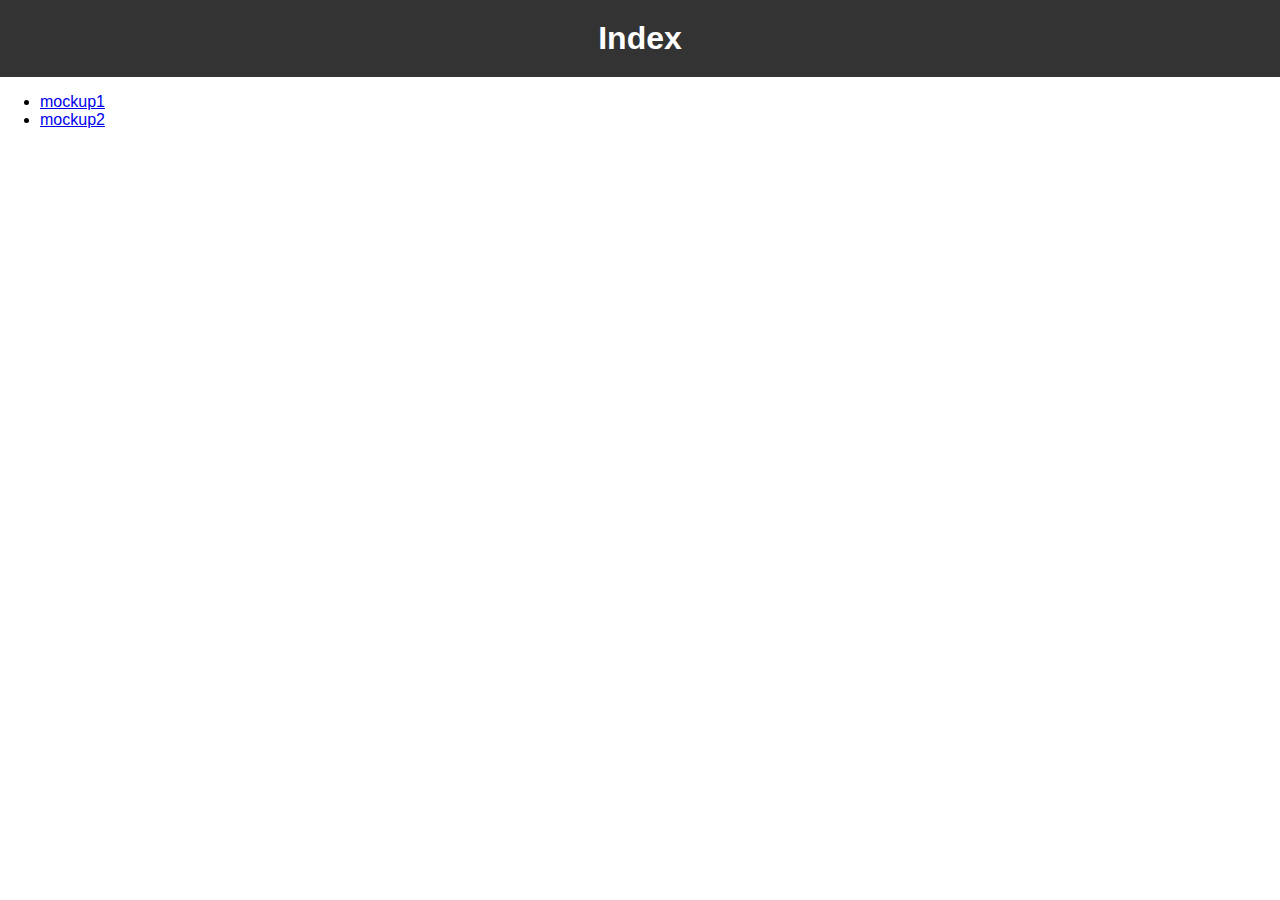
<file: webapp/mockup/index.html>
<!DOCTYPE html>
<html lang="en">
<head>
    <meta charset="UTF-8">
    <title>Index</title>
    <link rel="stylesheet" href="style.css">
</head>
<body>
    <h1>Index</h1>
    <ul>
        <li><a href="mockup1.html">mockup1</a></li>
        <li><a href="mockup2.html">mockup2</a></li>
    </ul>
</body>
</html>
</file>
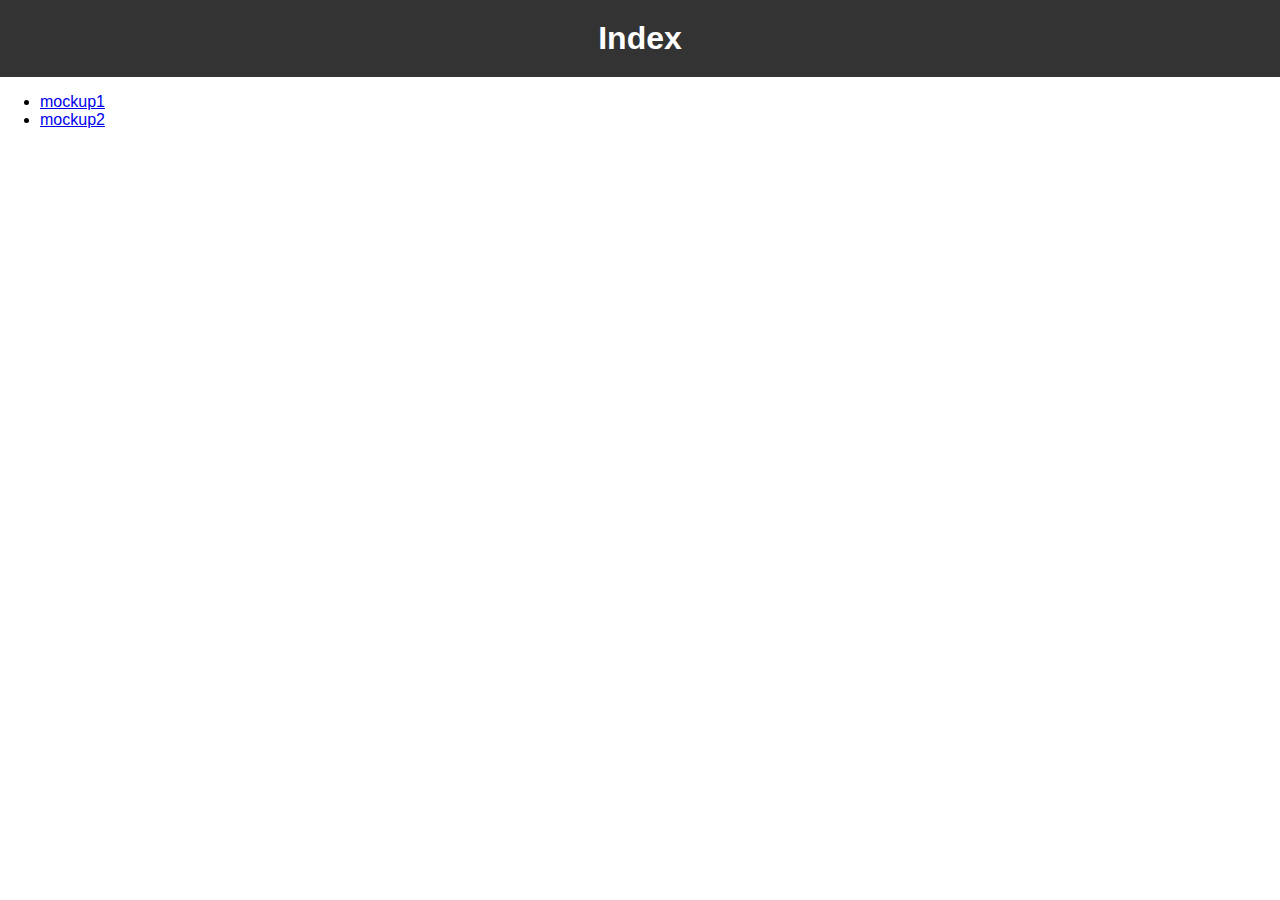
<file: webapp/mockup/template/index.html>
<!DOCTYPE html>
<html lang="en">
<head>
    <meta charset="UTF-8">
    <title>Index</title>
    <link rel="stylesheet" href="../static/style.css">
</head>
<body>
    <h1>Index</h1>
    <ul>
        <li><a href="mockup1.html">mockup1</a></li>
        <li><a href="mockup2.html">mockup2</a></li>
    </ul>
</body>
</html>
</file>
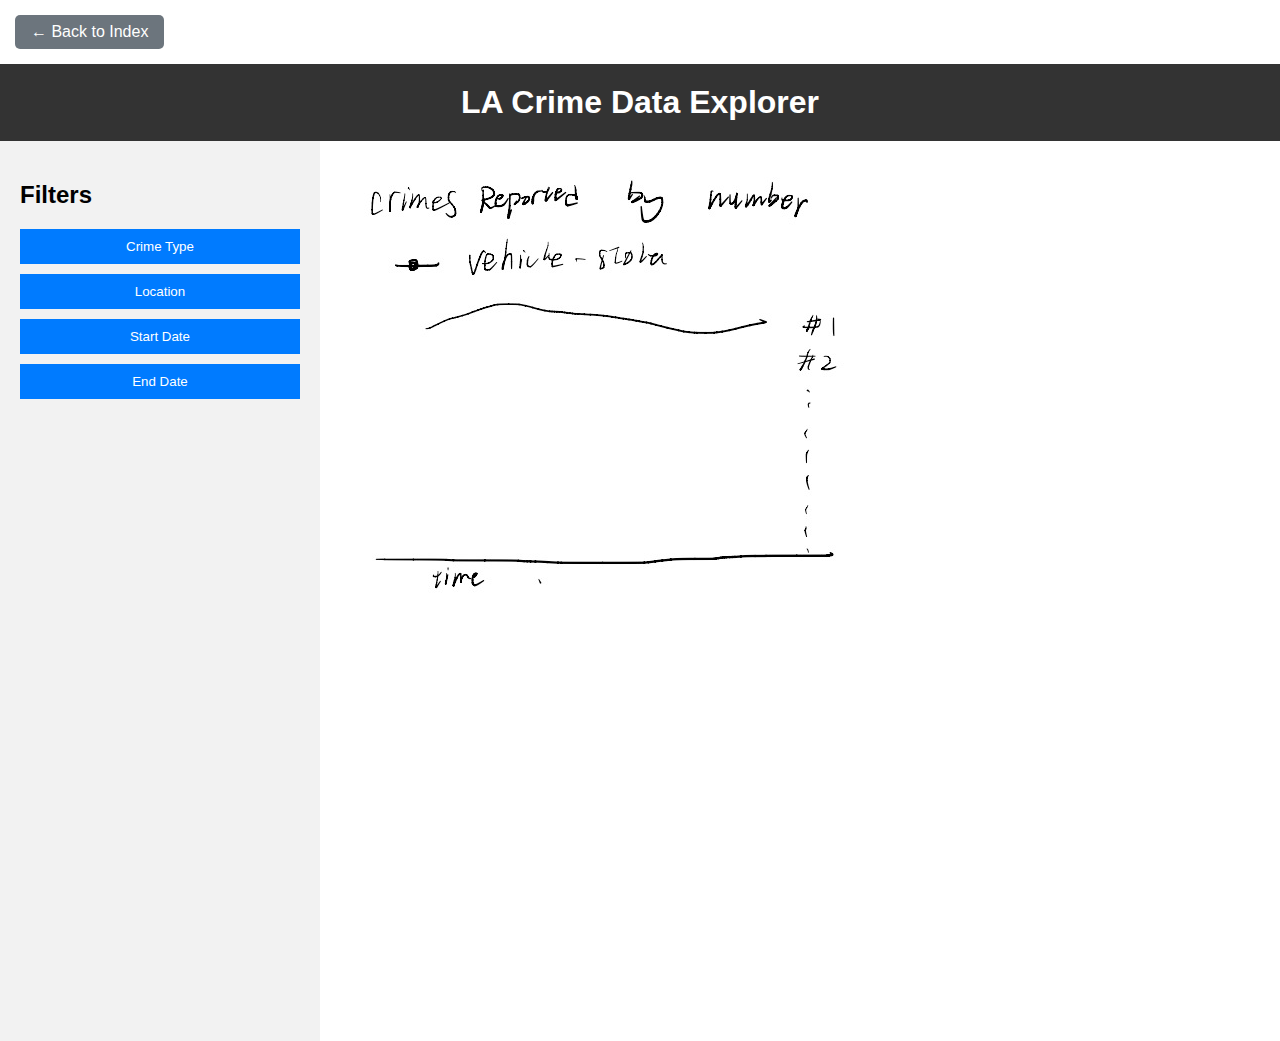
<file: webapp/mockup/mockup1.html>
<!DOCTYPE html>
<html lang="en">
<head>
    <meta charset="UTF-8">
    <title>LA Crime Data Explorer</title>
    <link rel="stylesheet" href="style.css">
</head>
<body>

    <a href="index.html" class="back-button">← Back to Index</a>

    <h1>LA Crime Data Explorer</h1>

    <div class="container">
        <div class="sidebar">
            <h2>Filters</h2>
            <button class="filter-button">Crime Type</button>
            <button class="filter-button">Location</button>
            <button class="filter-button">Start Date</button>
            <button class="filter-button">End Date</button>
        </div>
        <div class="main">
            <img src="mockup.jpg" alt="Graph of crimes reported by number over time">
        </div>
    </div>

</body>
</html>
</file>
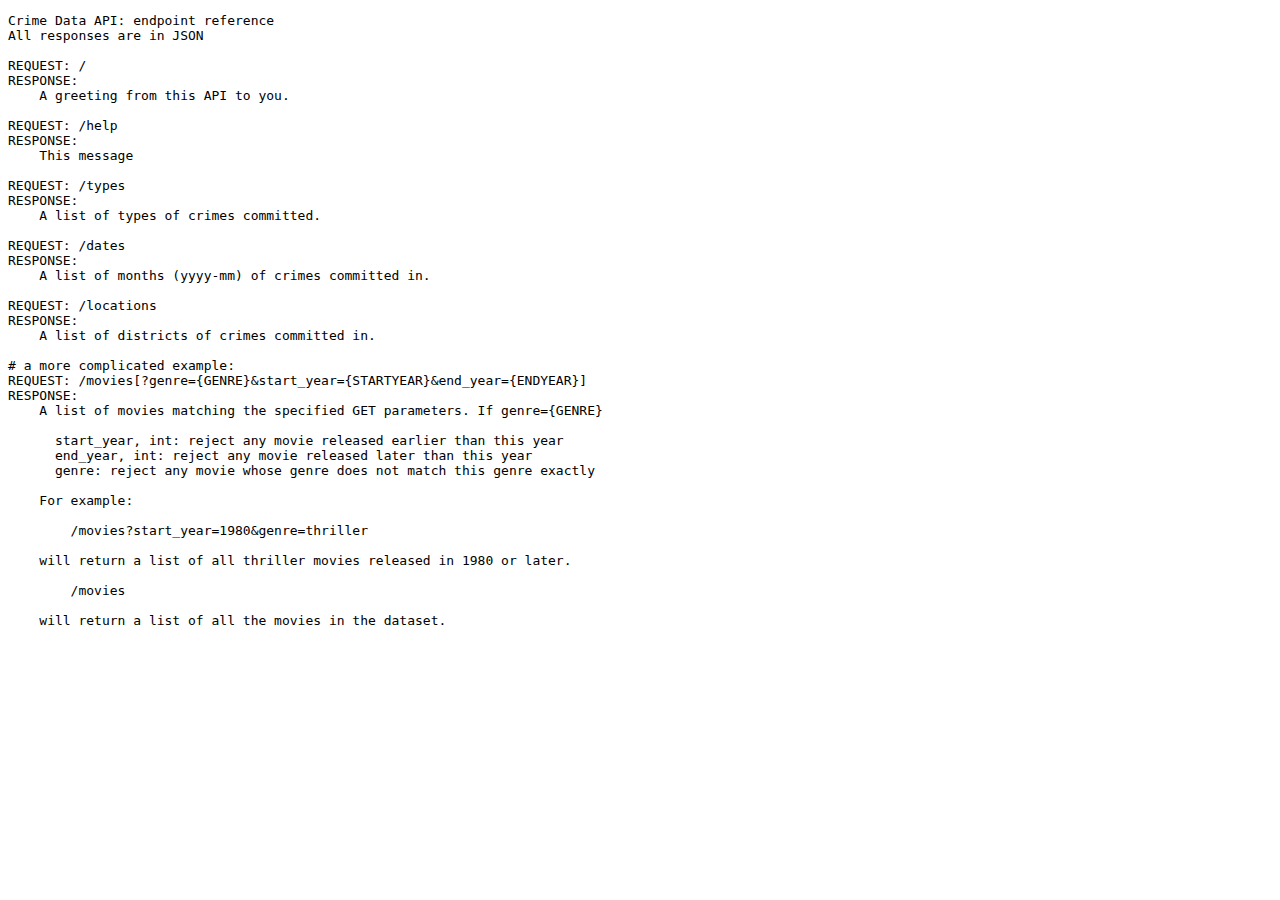
<file: webapp/templates/help.html>
<!DOCTYPE html>
<html>
<head>
    <title>Crime Data API reference</title>
</head>
<body>
    <pre>Crime Data API: endpoint reference
All responses are in JSON

REQUEST: /
RESPONSE:
    A greeting from this API to you.

REQUEST: /help
RESPONSE:
    This message

REQUEST: /types
RESPONSE:
    A list of types of crimes committed.

REQUEST: /dates
RESPONSE:
    A list of months (yyyy-mm) of crimes committed in.

REQUEST: /locations
RESPONSE:
    A list of districts of crimes committed in.

# a more complicated example:
REQUEST: /movies[?genre={GENRE}&amp;start_year={STARTYEAR}&amp;end_year={ENDYEAR}]
RESPONSE:
    A list of movies matching the specified GET parameters. If genre={GENRE}

      start_year, int: reject any movie released earlier than this year
      end_year, int: reject any movie released later than this year
      genre: reject any movie whose genre does not match this genre exactly

    For example:

        /movies?start_year=1980&amp;genre=thriller

    will return a list of all thriller movies released in 1980 or later.

        /movies

    will return a list of all the movies in the dataset.
    </pre>
</body>
</html>
</file>
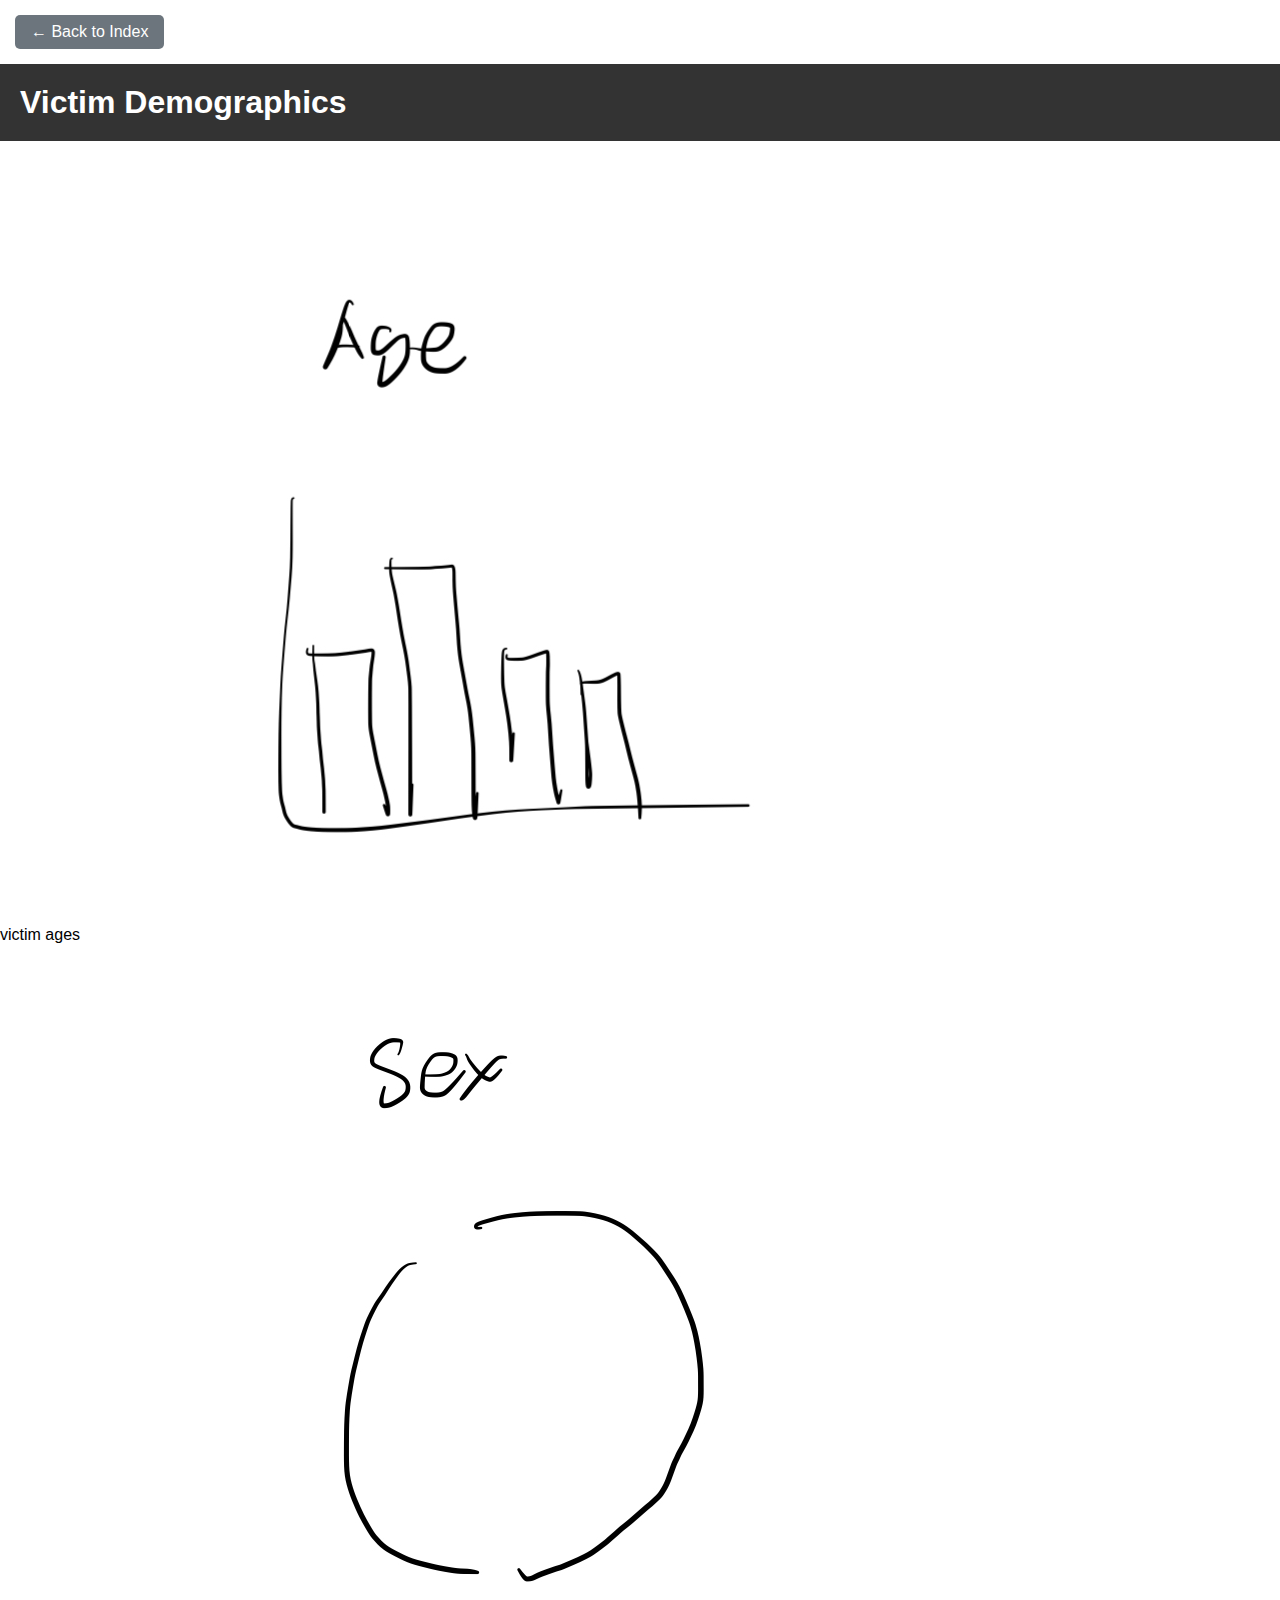
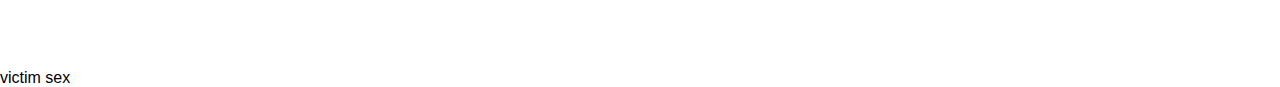
<file: webapp/templates/mockup2.html>
<!DOCTYPE html>
<html lang="en">
<head>
    <meta charset="UTF-8">
    <title>Victim Demographics</title>
    <link rel="stylesheet" href="../static/style.css">
</head>
<body>

    <a href="index.html" class="back-button">← Back to Index</a>

    <h1>Victim Demographics</h1>

    <div class="demographics-container">
        <div id = 'age' class = 'demographics-graph'> 
            victim ages
            <img src="../static/mockup21.jpeg" alt="Histogram of victim ages">
        </div>
        <div id = 'sex' class = 'demographics-graph'> 
            victim sex
            <img src="../static/mockup22.jpeg" alt="Pie chart of victim sex">
        </div>
    </div>

</body>
</html>
</file>
<file: webapp/mockup/style.css>
body {
    font-family: Arial, sans-serif;
    margin: 0;
    padding: 0;
}

h1 {
    text-align: center;
    padding: 20px 0;
    background-color: #333;
    color: white;
    margin: 0;
}

.container {
    display: flex;
    height: 100vh;
}

.sidebar {
    width: 25%;
    background-color: #f2f2f2;
    padding: 20px;
    box-sizing: border-box;
}

.main {
    width: 75%;
    padding: 20px;
    box-sizing: border-box;
}

.filter-button {
    display: block;
    margin: 10px 0;
    padding: 10px;
    background-color: #007BFF;
    color: white;
    border: none;
    cursor: pointer;
    width: 100%;
}

.filter-button:hover {
    background-color: #0056b3;
}

img {
    max-width: 100%;
    height: auto;
}

.back-button {
    display: inline-block;
    margin: 15px;
    padding: 8px 16px;
    background-color: #6c757d;
    color: white;
    text-decoration: none;
    border-radius: 5px;
}

.back-button:hover {
    background-color: #5a6268;
}
</file>
<file: webapp/mockup/static/style.css>
body {
    font-family: Arial, sans-serif;
    margin: 0;
    padding: 0;
}

h1 {
    text-align: center;
    padding: 20px 0;
    background-color: #333;
    color: white;
    margin: 0;
}

.container {
    display: flex;
    height: 100vh;
}

.demographics-container {
    display: flex;
    flex-wrap: wrap;
    justify-content: flex-start;
    height: 500px;
    width: 100%;
    /*margin-top: 50px;
    margin-bottom: 50px;*/
}

.demographics-graph {
    height: 50%;
    width: 50%;
    /*margin-top: 50px;
    margin-bottom: 50px;*/
}

.sidebar {
    width: 25%;
    background-color: #f2f2f2;
    padding: 20px;
    box-sizing: border-box;
}

.main {
    width: 75%;
    padding: 20px;
    box-sizing: border-box;
}

.filter-button {
    display: block;
    margin: 10px 0;
    padding: 10px;
    background-color: #007BFF;
    color: white;
    border: none;
    cursor: pointer;
    width: 100%;
}

.filter-button:hover {
    background-color: #0056b3;
}

img {
    max-width: 100%;
    height: auto;
}

.back-button {
    display: inline-block;
    margin: 15px;
    padding: 8px 16px;
    background-color: #6c757d;
    color: white;
    text-decoration: none;
    border-radius: 5px;
}

.back-button:hover {
    background-color: #5a6268;
}
</file>
<file: webapp/static/style.css>
body {
    font-family: Arial, sans-serif;
    margin: 0;
    padding: 0;
}

h1 {
    padding: 20px;
    margin-left: 15em;
    background-color: #333;
    color: white;
    margin: 0;
    position: sticky;
    top: 0;

}

.container {
    display: flex;
    height: 100vh;
}

.crime-info {
    text-align: center;
    padding: 20px;
    margin-left: 15em;
    color: black;
    margin: 0;
    position: sticky;
    top: 0;

}

.sidebar {
    width: 25%;
    height: 800px;
    background-color: #f2f2f2;
    padding: 20px;
    box-sizing: border-box;
}

.main {
    width: 75%;
    padding: 20px;
    box-sizing: border-box;
}

.filter-button {
    display: block;
    margin: 10px 0;
    padding: 10px;
    background-color: #007BFF;
    color: white;
    border: none;
    cursor: pointer;
    width: 100%;
}

.selector{
    background: "f0f0f0";
    width: 80%;
    height: 25px;
}

.filter-button:hover {
    background-color: #0056b3;
}

img {
    max-width: 100%;
    height: auto;
}

.table {
    border-collapse: collapse;
}


.demographics-container {
    display: flex;
    flex-wrap: wrap;
    justify-content: flex-start;
    height: 500px;
    width: 100%;
    /*margin-top: 50px;
    margin-bottom: 50px;*/
}



.demographics-sex {
    text-align: center;
    padding: 20px 0;
    color: #333;
    margin: 0;
    width: 50%;
    padding: 20px;
    box-sizing: border-box;
}

.demographics-age {
    text-align: center;
    padding: 20px 0;
    color: #333;
    margin: 0;
    width: 50%;
    padding: 20px;
    box-sizing: border-box;
}




.back-button {
    display: inline-block;
    margin: 15px;
    padding: 8px 16px;
    background-color: #6c757d;
    color: white;
    text-decoration: none;
    border-radius: 5px;
}

.back-button:hover {
    background-color: #5a6268;
}
</file>
